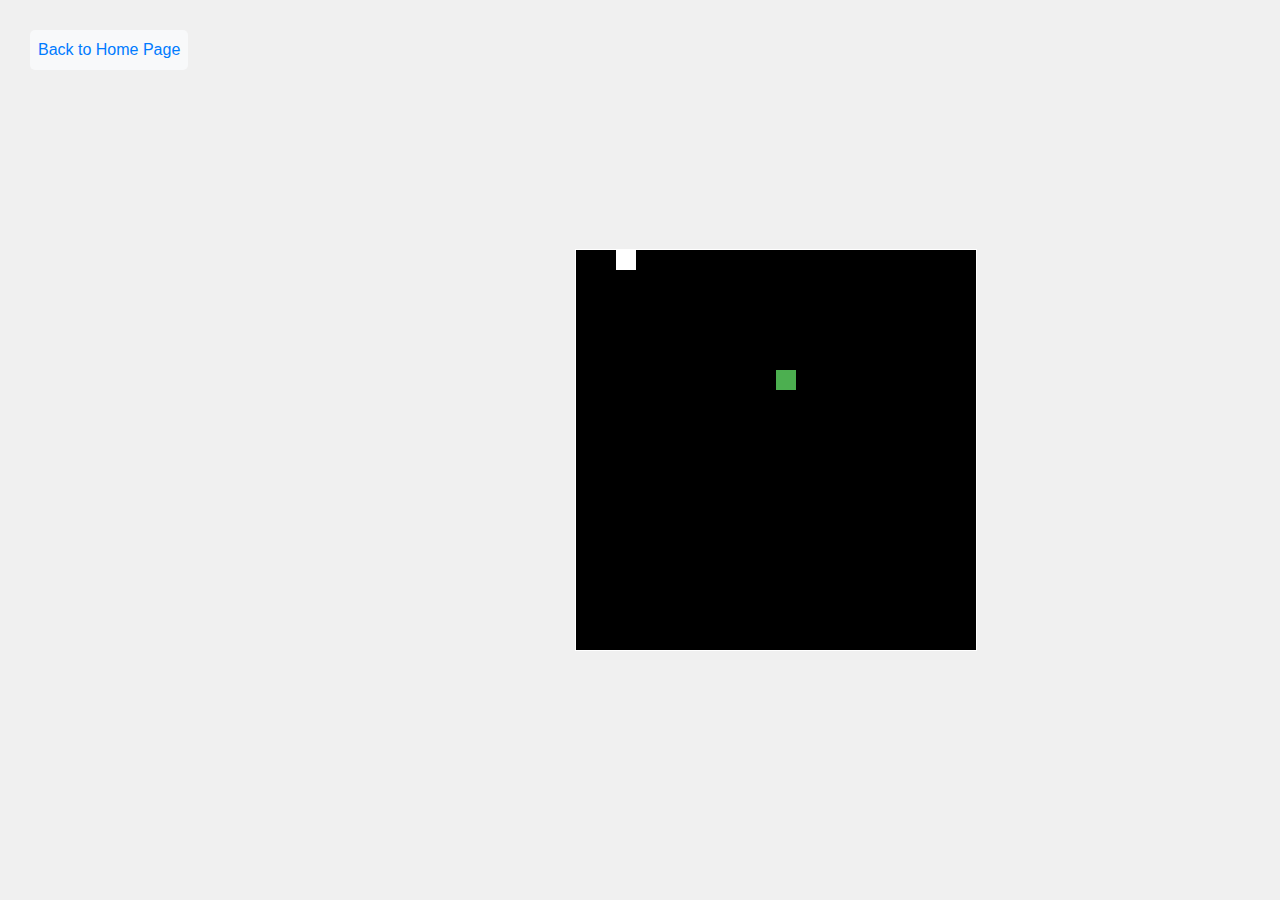
<file: aiwebapp.html>
<!DOCTYPE html>
<html lang="en">
<head>
    <meta charset="UTF-8">
    <meta name="viewport" content="width=device-width, initial-scale=1.0">
    <title>Snake Game</title>
    <link href="../css/styles.css" rel="stylesheet" />
    <link href="../css/customstyles.css" rel="stylesheet" />
    <!-- Ensure the path to your CSS file is correct. It may vary depending on your folder structure. -->
    <style>
        body {
            display: flex;
            flex-direction: column;
            align-items: center;
            justify-content: center;
            height: 100vh;
            background-color: #f0f0f0;
            margin: 0;
        }
        #gameCanvas {
            background-color: #000;
            display: block;
            border: 1px solid #fff;
        }
        .back-to-home {
            position: absolute;
            top: 10px;
            left: 10px;
            padding: 10px;
            background: #eee;
            color: #333;
            text-decoration: none;
            border-radius: 5px;
        }
       
    </style>
</head>
<body>
    <a href="../index.html" class="back-to-home">Back to Home Page</a>
    <canvas id="gameCanvas" width="400" height="400"></canvas>
    <script>
    const canvas = document.getElementById('gameCanvas');
    const ctx = canvas.getContext('2d');
    const scale = 20;
    const rows = canvas.height / scale;
    const columns = canvas.width / scale;

    var snake;

    (function setup() {
        snake = new Snake();
        fruit = new Fruit();
        fruit.pickLocation();

        window.setInterval(() => {
            ctx.clearRect(0, 0, canvas.width, canvas.height);
            fruit.draw();
            snake.update();
            snake.draw();

            if (snake.eat(fruit)) {
                fruit.pickLocation();
            }

            snake.checkCollision();
        }, 250);
    }());

    function Snake() {
        this.x = 0;
        this.y = 0;
        this.xSpeed = scale * 1;
        this.ySpeed = 0;
        this.total = 0;
        this.tail = [];

        this.draw = function() {
            ctx.fillStyle = "#FFFFFF";

            for (let i=0; i<this.tail.length; i++) {
                ctx.fillRect(this.tail[i].x, this.tail[i].y, scale, scale);
            }

            ctx.fillRect(this.x, this.y, scale, scale);
        };

        this.update = function() {
            for (let i=0; i<this.tail.length - 1; i++) {
                this.tail[i] = this.tail[i+1];
            }

            this.tail[this.total - 1] = { x: this.x, y: this.y };

            this.x += this.xSpeed;
            this.y += this.ySpeed;

            if (this.x > canvas.width) {
                this.x = 0;
            }

            if (this.y > canvas.height) {
                this.y = 0;
            }

            if (this.x < 0) {
                this.x = canvas.width - scale;
            }

            if (this.y < 0) {
                this.y = canvas.height - scale;
            }
        };

        this.changeDirection = function(direction) {
            switch(direction) {
                case 'Up':
                    if (this.ySpeed === 0) {
                        this.xSpeed = 0;
                        this.ySpeed = -scale * 1;
                    }
                    break;
                case 'Down':
                    if (this.ySpeed === 0) {
                        this.xSpeed = 0;
                        this.ySpeed = scale * 1;
                    }
                    break;
                case 'Left':
                    if (this.xSpeed === 0) {
                        this.xSpeed = -scale * 1;
                        this.ySpeed = 0;
                    }
                    break;
                case 'Right':
                    if (this.xSpeed === 0) {
                        this.xSpeed = scale * 1;
                        this.ySpeed = 0;
                    }
                    break;
            }
        };

        this.eat = function(fruit) {
            if (this.x === fruit.x && this.y === fruit.y) {
                this.total++;
                return true;
            }

            return false;
        };

        this.checkCollision = function() {
            for (var i=0; i<this.tail.length; i++) {
                if (this.x === this.tail[i].x && this.y === this.tail[i].y) {
                    this.total = 0;
                    this.tail = [];
                }
            }
        };
    }

    function Fruit() {
        this.x;
        this.y;

        this.pickLocation = function() {
            this.x = (Math.floor(Math.random() * columns - 1) + 1) * scale;
            this.y = (Math.floor(Math.random() * rows - 1) + 1) * scale;
        };

        this.draw = function() {
            ctx.fillStyle = "#4CAF50";
            ctx.fillRect(this.x, this.y, scale, scale);
        };
    }

    window.addEventListener('keydown', ((evt) => {
        const direction = evt.key.replace('Arrow', '');
        snake.changeDirection(direction);
    }));
</script>
</body>
</html>
</file>
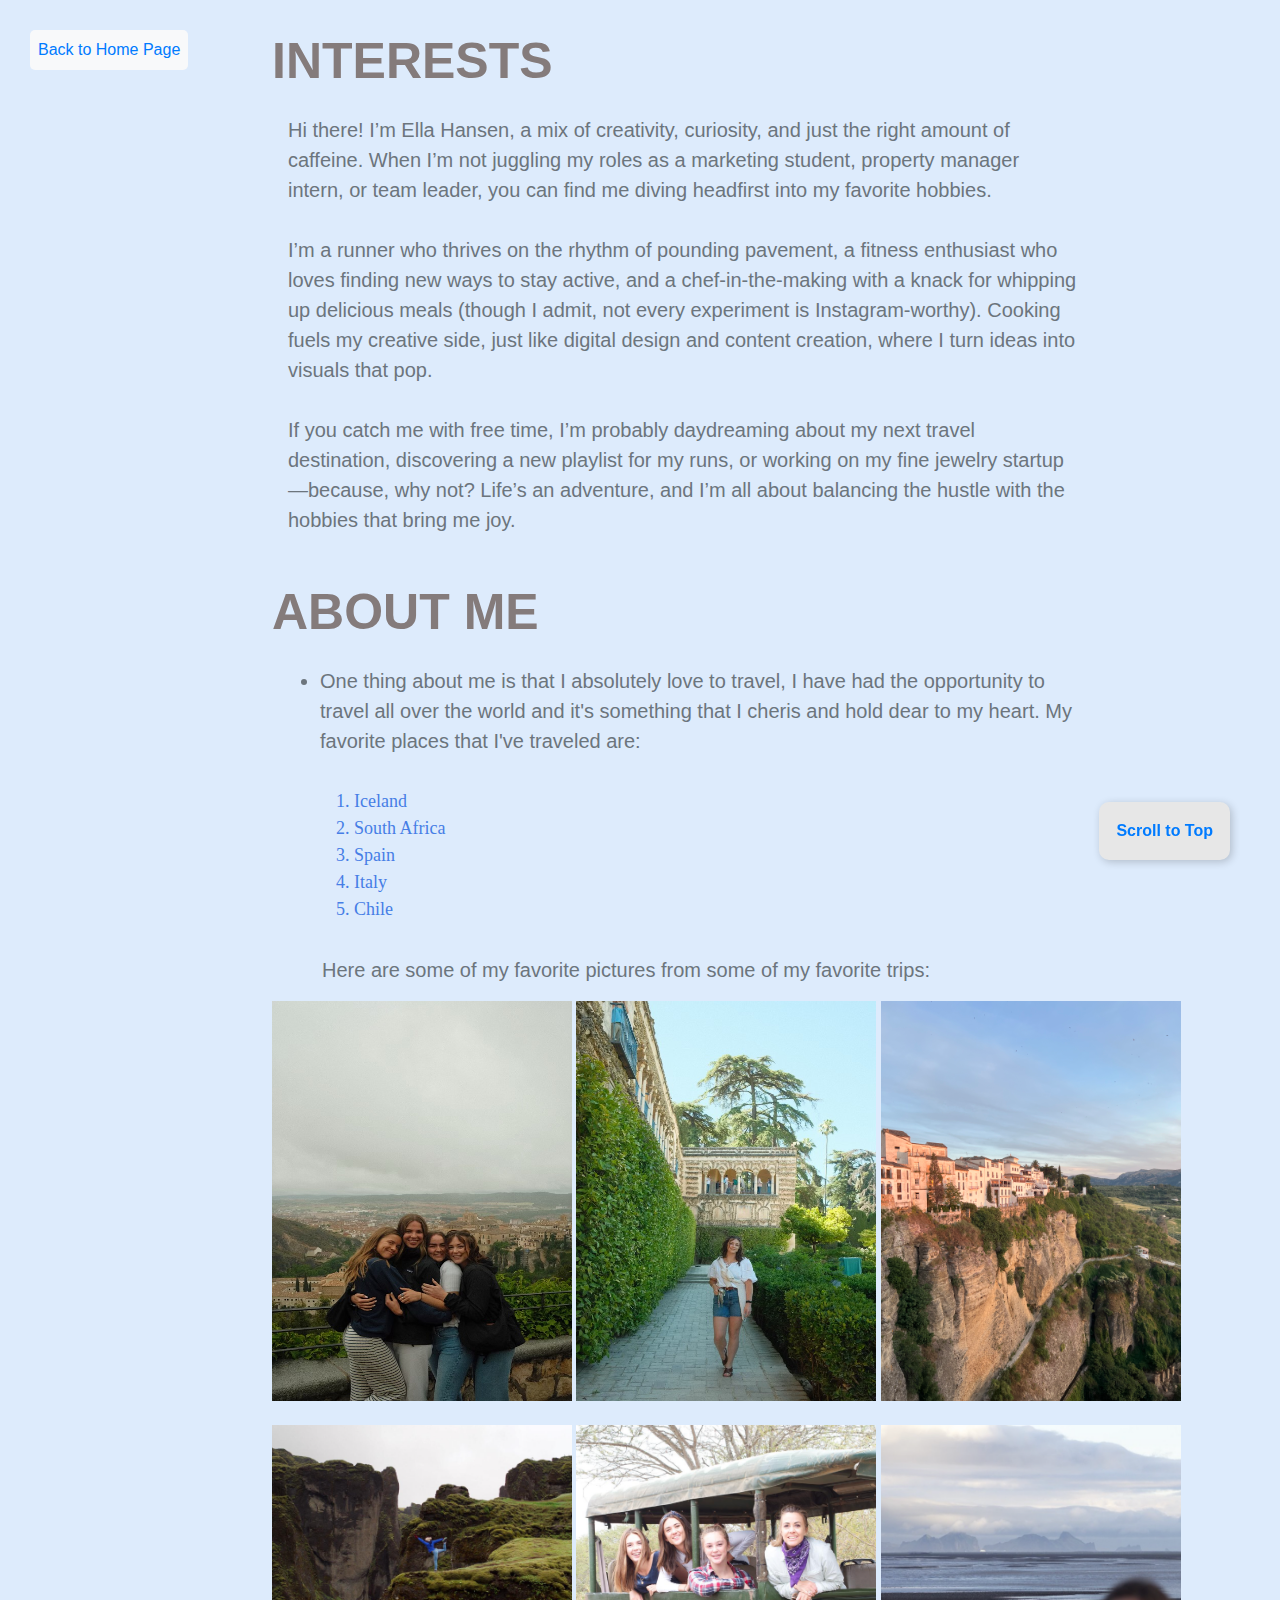
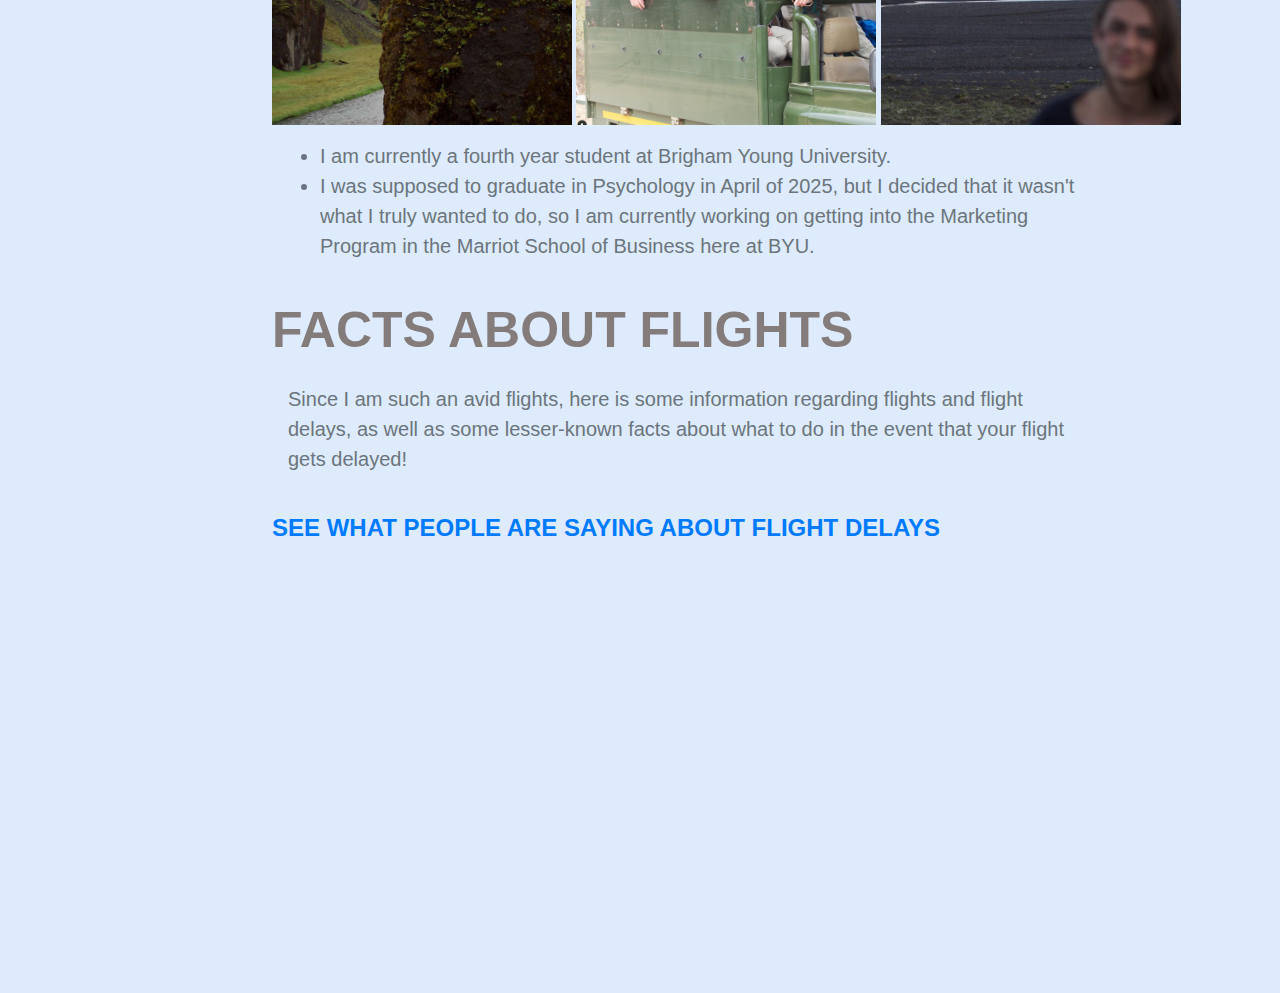
<file: scratch.html>
<!DOCTYPE html>
<html lang="en">
<head>
    <meta charset="UTF-8">
    <meta name="viewport" content="width=device-width, initial-scale=1.0">
    <title>Scratch Page</title>
    <link href="../css/styles.css" rel="stylesheet" />
    <link href="../css/customstyles.css" rel="stylesheet" />
<style>
      body {
    background-color: rgb(221, 235, 252);
  }
</style>

</head>
<body>
    <a href="../index.html" class="back-to-home">Back to Home Page</a>
    <br>
    <section>
        <div class="scratch-title">Interests</div>
        <div class="scratch-content">
            Hi there! I’m Ella Hansen, a mix of creativity, curiosity, and just the right amount of caffeine. When I’m not juggling my roles as a marketing student, property manager intern, or team leader, you can find me diving headfirst into my favorite hobbies.
            <br>
            <br>
            I’m a runner who thrives on the rhythm of pounding pavement, a fitness enthusiast who loves finding new ways to stay active, and a chef-in-the-making with a knack for whipping up delicious meals (though I admit, not every experiment is Instagram-worthy). Cooking fuels my creative side, just like digital design and content creation, where I turn ideas into visuals that pop.
            <br>
            <br>
            If you catch me with free time, I’m probably daydreaming about my next travel destination, discovering a new playlist for my runs, or working on my fine jewelry startup—because, why not? Life’s an adventure, and I’m all about balancing the hustle with the hobbies that bring me joy.
        </div>
    </section>
<br>
    <section>
        <div class="scratch-title">About Me</div>
        <div class="scratch-content">
            <ul>   
                <li>One thing about me is that I absolutely love to travel, I have had the opportunity to travel all over the world and it's something that I cheris 
                and hold dear to my heart. My favorite places that I've traveled are:
                </div>
                <div class="travel-list">
                    <ol>
                        <li>Iceland</li>
                        <li>South Africa</li>
                        <li>Spain</li>
                        <li>Italy</li>
                        <li>Chile</li>
                    </ol>
                </div>
            <div class="scratch-pictures-text">
                 Here are some of my favorite pictures from some of my favorite trips:
            </div>
            <div>
                <img src="../assets/1F872B84-60B8-48F1-A498-28842C14383D-83555-00000EF7D990F8E8_VSCO.jpeg" alt="Spain 1" width="300" height="400">
                <img src="../assets/F6FE07DA-A3B6-4B3A-860E-C502BDB29386-1232-000005F6ECCBC1BB.jpeg" alt="Spain 2" width="300" height="400">
                <img src="../assets/IMG_8005.jpeg"alt="Spain 3" width="300" height="400">
            </div>
            <br>
            <div>
                <img src="../assets/Screenshot 2024-12-12 at 7.44.36 PM.png"alt="Iceland 1" width="300" height="300">
                <img src="../assets/Screenshot 2024-12-12 at 7.45.10 PM.png"alt="Africa 1" width="300" height="300">
                <img src="../assets/Screenshot 2024-12-12 at 7.44.55 PM.png"alt="Iceland 2" width="300" height="300">
            </div>

            </ul>
            
            <div class="scratch-content">
            <ul>
                <li>I am currently a fourth year student at Brigham Young University.</li>
                <li>I was supposed to graduate in Psychology in April of 2025, but I decided that it wasn't what I truly wanted to do, so I am currently working on
                    getting into the Marketing Program in the Marriot School of Business here at BYU.                </li>
                </div>
            </ul> 
        </div>
    </section>

    <section>
        <div class="scratch-title">Facts About Flights</div>
        <div class="scratch-content">
            Since I am such an avid flights, here is some information regarding flights and flight delays, as well as some lesser-known facts about what to do in the event that your flight gets delayed!
        </div>
        <div class='tableauPlaceholder' id='viz1734046992235' style='position: relative'><noscript><a href='#'><img alt='Story 1 ' src='https:&#47;&#47;public.tableau.com&#47;static&#47;images&#47;Ex&#47;ExploreAirlineDataFINALSueGrist2017-06-05&#47;Story1&#47;1_rss.png' style='border: none' /></a></noscript><object class='tableauViz'  style='display:none;'><param name='host_url' value='https%3A%2F%2Fpublic.tableau.com%2F' /> <param name='embed_code_version' value='3' /> <param name='site_root' value='' /><param name='name' value='ExploreAirlineDataFINALSueGrist2017-06-05&#47;Story1' /><param name='tabs' value='no' /><param name='toolbar' value='yes' /><param name='static_image' value='https:&#47;&#47;public.tableau.com&#47;static&#47;images&#47;Ex&#47;ExploreAirlineDataFINALSueGrist2017-06-05&#47;Story1&#47;1.png' /> <param name='animate_transition' value='yes' /><param name='display_static_image' value='yes' /><param name='display_spinner' value='yes' /><param name='display_overlay' value='yes' /><param name='display_count' value='yes' /><param name='language' value='en-US' /></object></div>                <script type='text/javascript'>                    var divElement = document.getElementById('viz1734046992235');                    var vizElement = divElement.getElementsByTagName('object')[0];                    vizElement.style.width='1175px';vizElement.style.height='890px';                    var scriptElement = document.createElement('script');                    scriptElement.src = 'https://public.tableau.com/javascripts/api/viz_v1.js';                    vizElement.parentNode.insertBefore(scriptElement, vizElement);                </script>
        <br>
    
        <h2> 
            <div class="youtube-title">
                See What People Are Saying About Flight Delays
        </h2>
        <br>
        <iframe width="560" height="315" src="https://www.youtube.com/embed/_InH4JWS_Os?si=puKcb-MUg8SzMUlh" title="YouTube video player" frameborder="0" allow="accelerometer; autoplay; clipboard-write; encrypted-media; gyroscope; picture-in-picture; web-share" referrerpolicy="strict-origin-when-cross-origin" allowfullscreen></iframe>
    </section>
    <br>
    <br>
    <br>
    <br>
    <a href="#top" class="anchor-box">Scroll to Top</a>
    

</body>
</html>
</file>
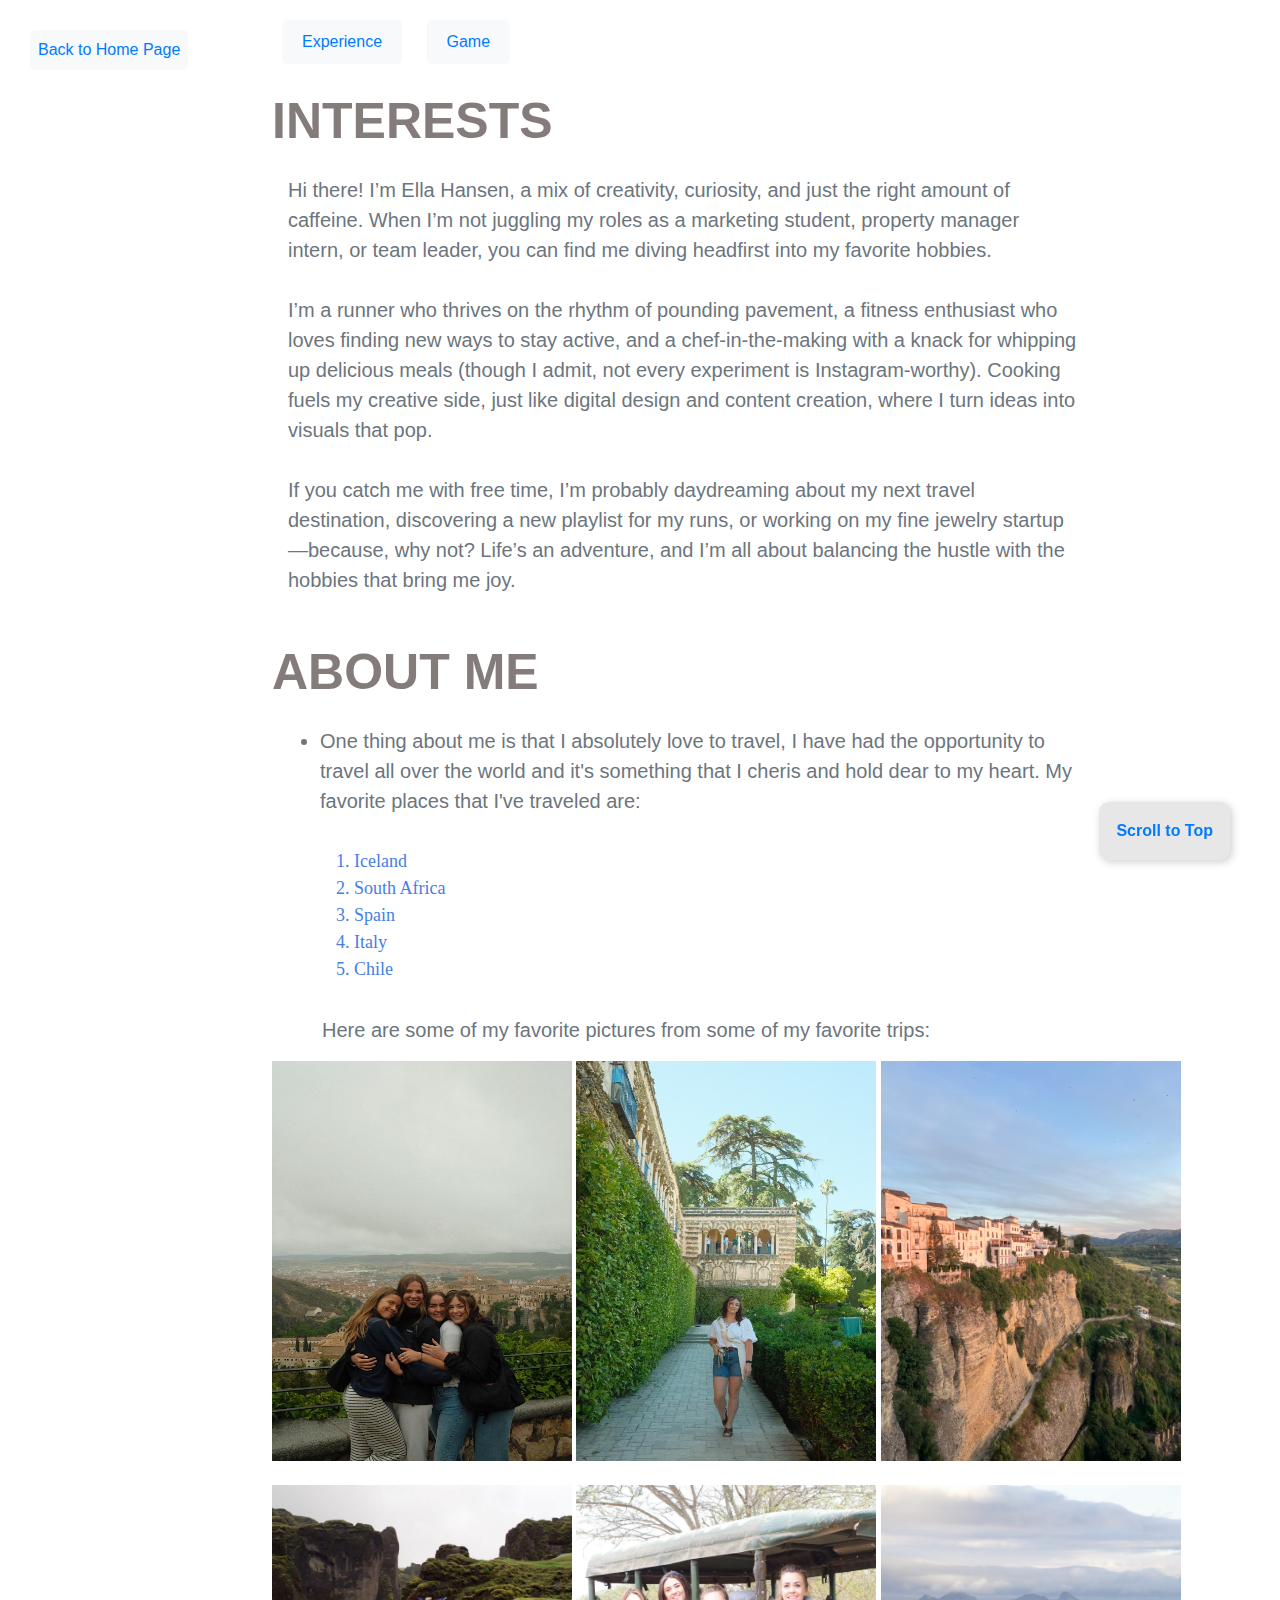
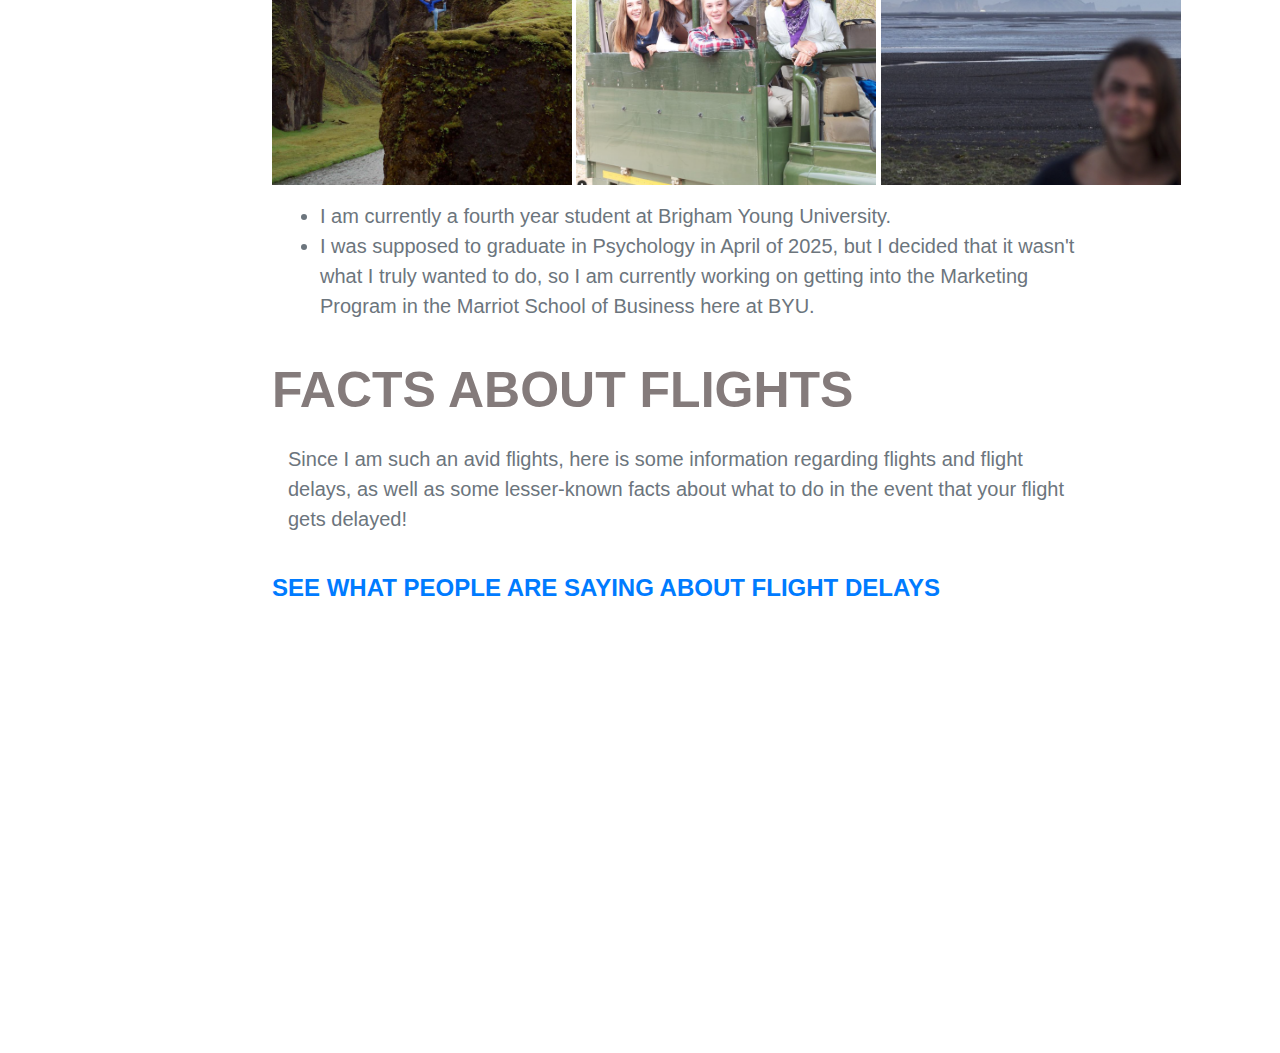
<file: HTML/scratch.html>
<!DOCTYPE html>
<html lang="en">
<head>
    <meta charset="UTF-8">
    <meta name="viewport" content="width=device-width, initial-scale=1.0">
<style>
     body {
            background-color: #f0f8ff; 
            margin: 0;
            padding: 0;
        }
</style>
<title>Scratch Page</title>
<link href="../css/styles.css" rel="stylesheet" />
<link href="../css/customstyles.css" rel="stylesheet" />
</head>
<body>
  
    <a href="../index.html" class="back-to-home">Back to Home Page</a>
    <a href="experience.html" class="scratch-link-experience">Experience</a>
    <a href="aiwebapp.html" class="scratch-link-game">Game</a>



    <br>
    <section>
        <div class="scratch-title">Interests</div>
        <div class="scratch-content">
            Hi there! I’m Ella Hansen, a mix of creativity, curiosity, and just the right amount of caffeine. When I’m not juggling my roles as a marketing student, property manager intern, or team leader, you can find me diving headfirst into my favorite hobbies.
            <br>
            <br>
            I’m a runner who thrives on the rhythm of pounding pavement, a fitness enthusiast who loves finding new ways to stay active, and a chef-in-the-making with a knack for whipping up delicious meals (though I admit, not every experiment is Instagram-worthy). Cooking fuels my creative side, just like digital design and content creation, where I turn ideas into visuals that pop.
            <br>
            <br>
            If you catch me with free time, I’m probably daydreaming about my next travel destination, discovering a new playlist for my runs, or working on my fine jewelry startup—because, why not? Life’s an adventure, and I’m all about balancing the hustle with the hobbies that bring me joy.
        </div>
    </section>
<br>
    <section>
        <div class="scratch-title">About Me</div>
        <div class="scratch-content">
            <ul>   
                <li>One thing about me is that I absolutely love to travel, I have had the opportunity to travel all over the world and it's something that I cheris 
                and hold dear to my heart. My favorite places that I've traveled are:
                </div>
                <div class="travel-list">
                    <ol>
                        <li>Iceland</li>
                        <li>South Africa</li>
                        <li>Spain</li>
                        <li>Italy</li>
                        <li>Chile</li>
                    </ol>
                </div>
            <div class="scratch-pictures-text">
                 Here are some of my favorite pictures from some of my favorite trips:
            </div>
            <div>
                <img src="../assets/1F872B84-60B8-48F1-A498-28842C14383D-83555-00000EF7D990F8E8_VSCO.jpeg" alt="Spain 1" width="300" height="400">
                <img src="../assets/F6FE07DA-A3B6-4B3A-860E-C502BDB29386-1232-000005F6ECCBC1BB.jpeg" alt="Spain 2" width="300" height="400">
                <img src="../assets/IMG_8005.jpeg"alt="Spain 3" width="300" height="400">
            </div>
            <br>
            <div>
                <img src="../assets/Screenshot 2024-12-12 at 7.44.36 PM.png"alt="Iceland 1" width="300" height="300">
                <img src="../assets/Screenshot 2024-12-12 at 7.45.10 PM.png"alt="Africa 1" width="300" height="300">
                <img src="../assets/Screenshot 2024-12-12 at 7.44.55 PM.png"alt="Iceland 2" width="300" height="300">
            </div>

            </ul>
            
            <div class="scratch-content">
            <ul>
                <li>I am currently a fourth year student at Brigham Young University.</li>
                <li>I was supposed to graduate in Psychology in April of 2025, but I decided that it wasn't what I truly wanted to do, so I am currently working on
                    getting into the Marketing Program in the Marriot School of Business here at BYU.                </li>
                </div>
            </ul> 
        </div>
    </section>

    <section>
        <div class="scratch-title">Facts About Flights</div>
        <div class="scratch-content">
            Since I am such an avid flights, here is some information regarding flights and flight delays, as well as some lesser-known facts about what to do in the event that your flight gets delayed!
        </div>
        <div class='tableauPlaceholder' id='viz1734046992235' style='position: relative'><noscript><a href='#'><img alt='Story 1 ' src='https:&#47;&#47;public.tableau.com&#47;static&#47;images&#47;Ex&#47;ExploreAirlineDataFINALSueGrist2017-06-05&#47;Story1&#47;1_rss.png' style='border: none' /></a></noscript><object class='tableauViz'  style='display:none;'><param name='host_url' value='https%3A%2F%2Fpublic.tableau.com%2F' /> <param name='embed_code_version' value='3' /> <param name='site_root' value='' /><param name='name' value='ExploreAirlineDataFINALSueGrist2017-06-05&#47;Story1' /><param name='tabs' value='no' /><param name='toolbar' value='yes' /><param name='static_image' value='https:&#47;&#47;public.tableau.com&#47;static&#47;images&#47;Ex&#47;ExploreAirlineDataFINALSueGrist2017-06-05&#47;Story1&#47;1.png' /> <param name='animate_transition' value='yes' /><param name='display_static_image' value='yes' /><param name='display_spinner' value='yes' /><param name='display_overlay' value='yes' /><param name='display_count' value='yes' /><param name='language' value='en-US' /></object></div>                <script type='text/javascript'>                    var divElement = document.getElementById('viz1734046992235');                    var vizElement = divElement.getElementsByTagName('object')[0];                    vizElement.style.width='1175px';vizElement.style.height='890px';                    var scriptElement = document.createElement('script');                    scriptElement.src = 'https://public.tableau.com/javascripts/api/viz_v1.js';                    vizElement.parentNode.insertBefore(scriptElement, vizElement);                </script>
        <br>
    
        <h2> 
            <div class="youtube-title">
                See What People Are Saying About Flight Delays
        </h2>
        <br>
        <iframe width="560" height="315" src="https://www.youtube.com/embed/_InH4JWS_Os?si=puKcb-MUg8SzMUlh" title="YouTube video player" frameborder="0" allow="accelerometer; autoplay; clipboard-write; encrypted-media; gyroscope; picture-in-picture; web-share" referrerpolicy="strict-origin-when-cross-origin" allowfullscreen></iframe>
    </section>
    <br>
    <br>
    <br>
    <br>
    <a href="#top" class="anchor-box">Scroll to Top</a>
    

</body>
</html>
</file>
<file: css/customstyles.css>
/* BACKGROUND COLOR OF SIDE BAR */
#sideNav {
    background-color: #004d99 !important; 
    width: 250px;
    height: 100vh;
    position: fixed; 
    top: 0;
    left: 0;
    z-index: 1000;
}

#sideNav .navbar-nav {
    margin-top: 20px;
    padding-left: 20px; 
}

#sideNav .navbar-nav .nav-link {
    color: #ffffff; 
    padding: 10px 15px; 
}

#sideNav .navbar-nav .nav-link:hover {
    color: #cccccc;
}

/*
#sideNav {
    background-color: #004d99 !important; 
}

#sideNav .navbar-nav .nav-link {
    color: #ffffff; 
}

#sideNav .navbar-nav .nav-link:hover {
    color: #cccccc;
}

#sideNav .navbar-toggler-icon {
    background-image: url('data:image/svg+xml;charset=UTF8,%3Csvg viewBox=\'0 0 30 30\' xmlns=\'http://www.w3.org/2000/svg\'%3E%3Cpath stroke=\'rgba(255, 255, 255, 0.5)\' stroke-width=\'2\' stroke-linecap=\'round\' stroke-miterlimit=\'10\' d=\'M4 7h22M4 15h22M4 23h22\'/%3E%3C/svg%3E');
}

#sideNav .navbar-toggler {
    border-color: #004d99;
}

*/

/* COLOR OF LAST NAME ON HOME PAGE */
.text-primary {
    color: #4a90e0 !important;
}

/* BACK TO HOME DESIGN ON SCRATCH.HTML*/
a.back-to-home {
    position: absolute;
    top: 10px;
    left: 10px;
    color: #007bff!important;
    text-decoration: none!important;
    padding: 8px!important;
    background-color: #f8f9fa!important;
    border-radius: 5px !important;
}

a.back-to-home:hover {
    color: #0056b3;
    text-decoration: underline;
}


.back-to-home {
    padding: 10px 20px; /* Top and bottom padding of 10px, left and right padding of 20px */
    margin: 20px 20px;
    background: #f0f0f0; /* Optional: adds a background color for better visibility */
    text-decoration: none; /* Removes underline from link */
    color: #333; /* Sets text color */
    border-radius: 5px; /* Optional: rounds the corners of the link for a smoother look */
}

.volunteer-title {
    font-size: 18px;
    font-weight: bold;
    text-transform: uppercase;
    color: #847b7b
}

.youtube-title {
    font-size: 24px;
    font-weight: bold
    text-transform: uppercase;    
    color: #007bff;
}

.scratch-title{
    font-size: 50px;
    font-weight: bold;
    text-transform: uppercase;
    color: #847b7b
}

.scratch-content{
        font-size: 20px!important;
        display: flex;
        align-items: center;
        padding-left: 1rem;
        padding-right: 200px;
        padding-top: 1rem;
        padding-bottom: 1rem;
        max-width: 75rem;
}

.travel-list{
    font-size: 18px!important;
    color: rgb(70, 126, 230);
    padding-left: 50px;
    padding-right: 200px;
    font-family: "Georgia", "Times New Roman", serif;
}

.scratch-pictures-text{
    font-size: 20px!important;
    display: flex;
    align-items: center;
    padding-left: 50px;
    padding-right: 200px;
    padding-top: 1rem;
    padding-bottom: 1rem;
    max-width: 75rem;
}

.anchor-box {
    border: 2px solid #e7e7e7;
    font-weight: bold;
    padding: 15px;
    background-color: #e7e7e7;
    border-radius: 10px;
    box-shadow: 2px 2px 8px rgba(0, 0, 0, 0.2);
    width: fit-content;
    position: fixed; 
    bottom: 40px; 
    right: 50px; 
    text-decoration: none; 
    color: #007BFF; 
    cursor: pointer;">Scroll to Top</a>
  }

/*COLUMN FOR STYLING LINKS*/

  .link-container {
    display: flex;
    flex-direction: column;
    gap: 15px; 
    margin-top: 20px; 
    padding-left: 10px;
    position: fixed; 
    top: 20px; 
    left: 10px;
}
/*STYLING FOR LINK ON SCRATCH PAGE TO EXPERIENCE*/

a.scratch-link-experience:hover {
    color: #0056b3;
    padding: 10px 20px;
    margin: 20px 10px;
    text-decoration: underline;
}


.scratch-link-experience {
    display: inline-block;
    padding: 10px 20px;
    margin: 20px 10px;
    background-color: #f8f9fa;
    color: #007bff;
    text-decoration: none;
    border-radius: 5px; 
  }

/*STYLING FOR LINK ON SCRATCH PAGE TO GAME*/
a.scratch-link-game:hover {
    color: #0056b3;
    text-decoration: underline;
}


.scratch-link-game {
    display: inline-block;
    padding: 10px 20px;
    margin: 20px 10px;
    background-color: #f8f9fa;
    color: #007bff;
    text-decoration: none;
    border-radius: 5px; 
}
</file>
